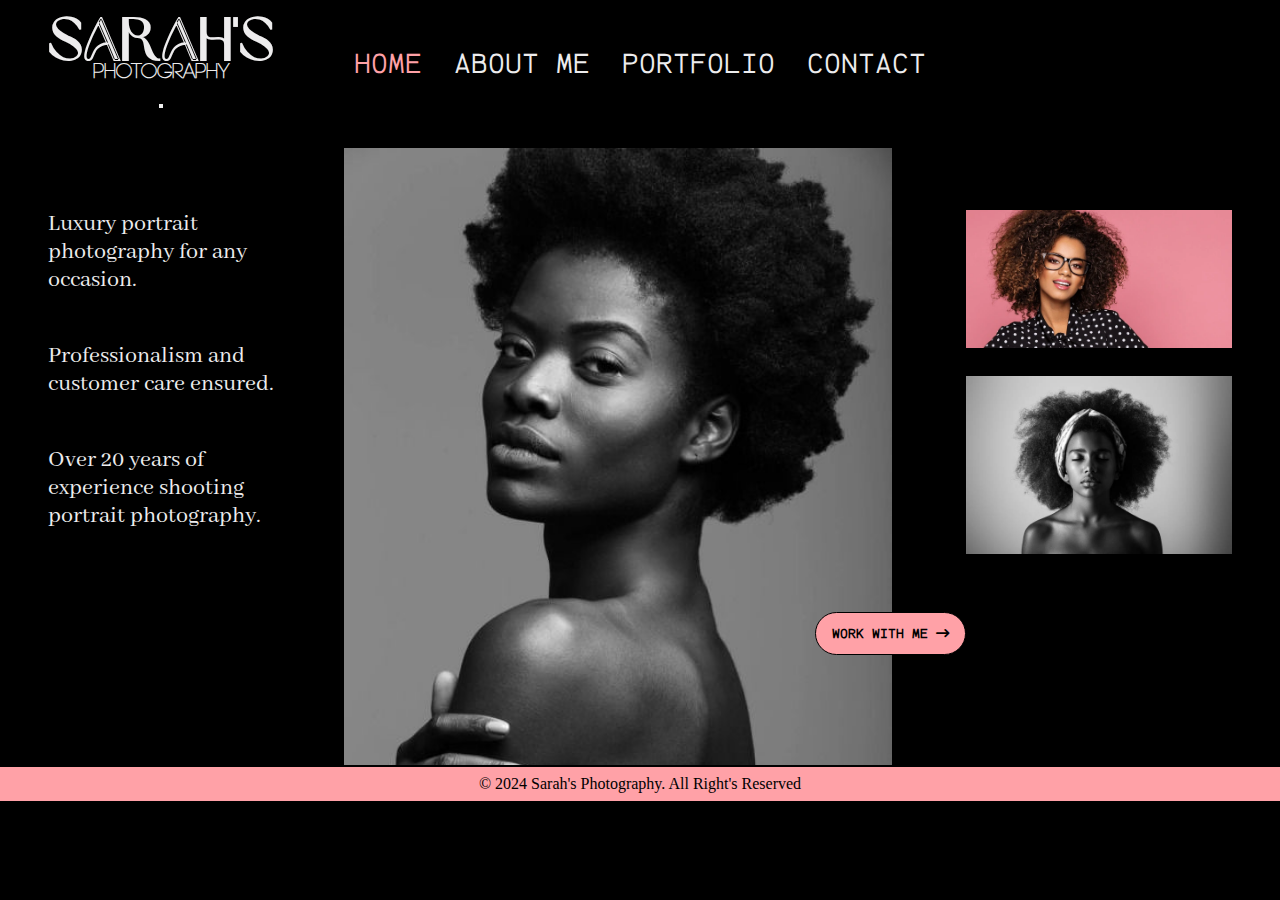
<file: index.html>
<!DOCTYPE html>
<html lang="en">
	<head>
		<meta charset="UTF-8" />
		<meta name="viewport" content="width=device-width, initial-scale=1.0" />
		<link rel="icon" href="assets/sarah-icon.jpg" type="image/x-icon" />
		<link
			href="https://cdn.jsdelivr.net/npm/bootstrap@5.3.2/dist/css/bootstrap.min.css"
			rel="stylesheet"
			integrity="sha384-T3c6CoIi6uLrA9TneNEoa7RxnatzjcDSCmG1MXxSR1GAsXEV/Dwwykc2MPK8M2HN"
			crossorigin="anonymous"
		/>

		<link
			rel="stylesheet"
			href="https://cdnjs.cloudflare.com/ajax/libs/font-awesome/6.5.1/css/all.min.css"
		/>
		<link rel="stylesheet" href="./styles/home.css" />
		<title>Sarah The Photographer</title>
	</head>
	<body>
		<!-- <header>
			<a href="./index.html" class="homelink">
				<div class="logo">
					<h2>Sarah's</h2>
					<h3>Photography</h3>
				</div></a
			>

			<nav>
				<ul>
					<li><a href="index.html" class="active">HOME</a></li>
					<li><a href="about-me.html">ABOUT ME</a></li>
					<li><a href="portfolio.html">PORTFOLIO</a></li>
					<li><a href="contact-me.html">CONTACT</a></li>
				</ul>
			</nav>
		</header> -->
		<header>
			<nav
				class="navbar navbar-expand-lg navbar-light container-fluid"
				id="realnav"
			>
				<div class="">
					<a href="./index.html" class="homelink">
						<div class="logo">
							<h2 class="">Sarah's</h2>
							<h3 class="">PHOTOGRAPHY</h3>
						</div></a
					>
					<!-- <a class="navbar-brand mr-5 ml-0 pl-0 pr-4" href="#"></a> -->
					<button
						class="navbar-toggler border"
						type="button"
						data-toggle="collapse"
						data-target="#navbarNav"
						aria-controls="navbarNav"
						aria-expanded="false"
						aria-label="Toggle navigation"
						
					>
						<span class="navbar-toggler-icon"></span>
					</button>
				</div>
				<div
					class="collapse navbar-collapse ml-5 pl-5 mr-0 pr-0"
					id="navbarNav"
				>
					<ul class="navbar-nav bd-highlight ml-5" id="flexy">
						<li class="nav-item pl-3 mr-" id="l">
							<a class="nav-link" id="active" href="index.html">HOME</a>
						</li>
						<li class="nav-item pl-4" id="l">
							<a class="nav-link" href="about-me.html">ABOUT ME</a>
						</li>
						<li class="nav-item pl-3" id="l">
							<a class="nav-link" href="portfolio.html">PORTFOLIO</a>
						</li>
						<li class="nav-item pl-4 mr-0" id="l">
							<a class="nav-link" href="contact-me.html">CONTACT</a>
						</li>
					</ul>
				</div>
			</nav>
		</header>
		<main class="container-sect">
			<section class="herosection">
				<div class="hero-text">
					<p>Luxury portrait photography for any occasion.</p>
					<p>Professionalism and customer care ensured.</p>
					<p>Over 20 years of experience shooting portrait photography.</p>
				</div>
				<div class="hero-img">
					<div class="big-img"><img src="./assets/home-b&w.jpg" /></div>
					<div class="small-images">
						<div class="small-img">
							<img src="./assets/home-coloured.jpg" />
						</div>
						<div class="small-img">
							<img src="./assets/home-b&w2.jpg" />
						</div>
						<div class="button-div">
							<button class="work-btn">
								<a href="contact-me.html"
									>work with me
									<i class="fa-solid fa-arrow-right-long"></i
								></a>
							</button>
						</div>
					</div>
				</div>
			</section>
		</main>

		<footer class="footer">
			<p>&copy; 2024 Sarah's Photography. All Right's Reserved</p>
		</footer>

		<script
			src="https://code.jquery.com/jquery-3.3.1.slim.min.js"
			integrity="sha384-q8i/X+965DzO0rT7abK41JStQIAqVgRVzpbzo5smXKp4YfRvH+8abtTE1Pi6jizo"
			crossorigin="anonymous"
		></script>
		<script
			src="https://cdn.jsdelivr.net/npm/popper.js@1.14.3/dist/umd/popper.min.js"
			integrity="sha384-ZMP7rVo3mIykV+2+9J3UJ46jBk0WLaUAdn689aCwoqbBJiSnjAK/l8WvCWPIPm49"
			crossorigin="anonymous"
		></script>
		<script
			src="https://cdn.jsdelivr.net/npm/bootstrap@4.1.3/dist/js/bootstrap.min.js"
			integrity="sha384-ChfqqxuZUCnJSK3+MXmPNIyE6ZbWh2IMqE241rYiqJxyMiZ6OW/JmZQ5stwEULTy"
			crossorigin="anonymous"
		></script>
	</body>
</html>
</file>
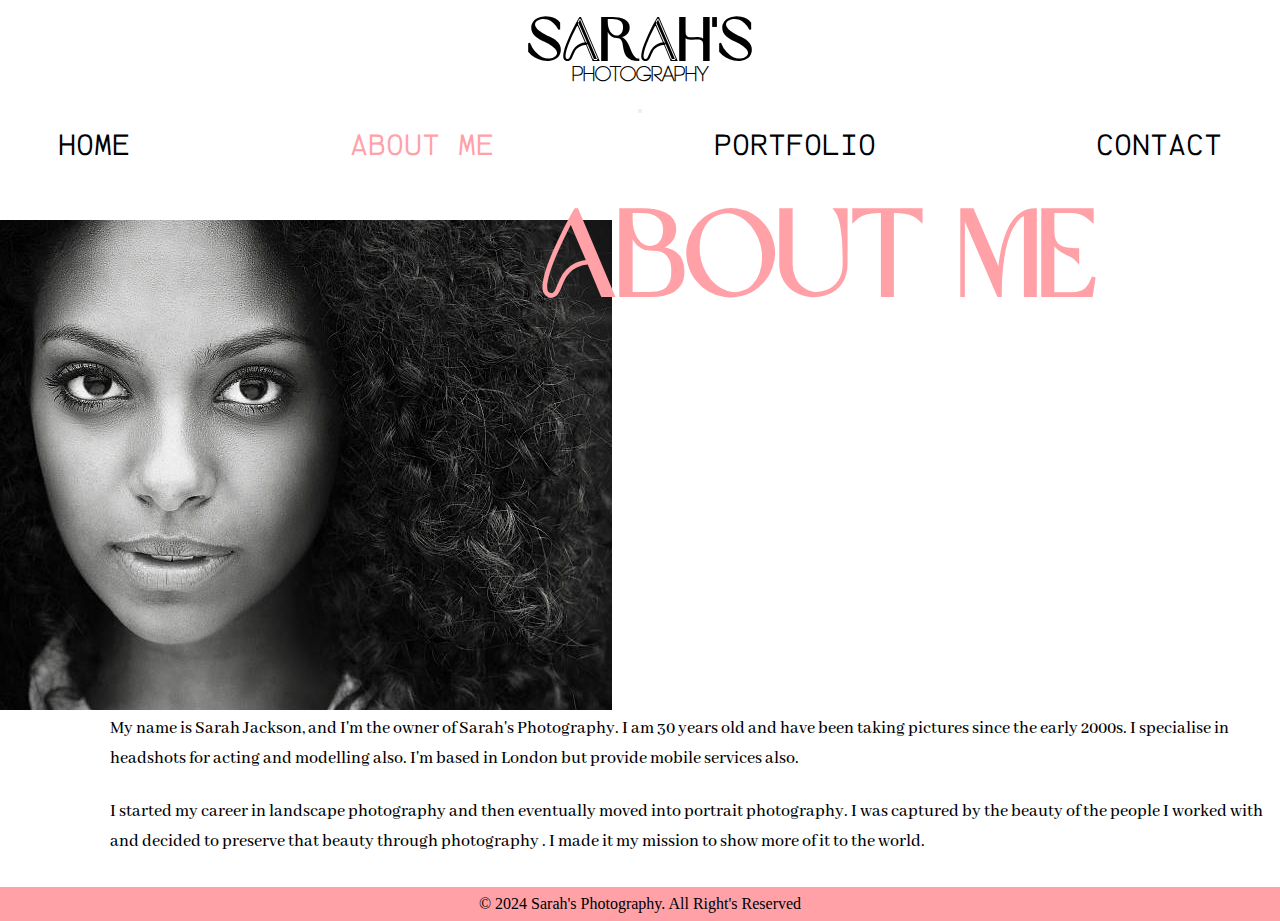
<file: about-me.html>
<!DOCTYPE html>
<html lang="en">
	<head>
		<meta charset="UTF-8" />
		<meta
			name="viewport"
			content="width=device-width, initial-scale=1.0, shrink-to-fit=no"
		/>
		<title>About</title>
		<link
			rel="stylesheet"
			href="https://cdn.jsdelivr.net/npm/bootstrap@4.1.3/dist/css/bootstrap.min.css"
			integrity="sha384-MCw98/SFnGE8fJT3GXwEOngsV7Zt27NXFoaoApmYm81iuXoPkFOJwJ8ERdknLPMO"
			crossorigin="anonymous"
		/>
		<link rel="stylesheet" href="./styles/about.css" />
	</head>
	<body>
		<header>
			<nav
				class="navbar navbar-expand-lg navbar-light container-fluid"
				id="realnav"
			>
				<div class="">
					<a href="./index.html" class="homelink">
						<div class="logo">
							<h2 class="">Sarah's</h2>
							<h3 class="">PHOTOGRAPHY</h3>
						</div></a
					>
					<!-- <a class="navbar-brand mr-5 ml-0 pl-0 pr-4" href="#"></a> -->
					<button
						class="navbar-toggler"
						type="button"
						data-toggle="collapse"
						data-target="#navbarNav"
						aria-controls="navbarNav"
						aria-expanded="false"
						aria-label="Toggle navigation"
					>
						<span class="navbar-toggler-icon"></span>
					</button>
				</div>
				<div
					class="collapse navbar-collapse ml-5 pl-5 mr-0 pr-0"
					id="navbarNav"
				>
					<ul class="navbar-nav bd-highlight" id="flexy">
						<li class="nav-item pl-3 mr-4" id="l">
							<a class="nav-link" id="anc" href="index.html">HOME</a>
						</li>
						<li class="nav-item pl-4" id="l">
							<a class="nav-link" href="about-me.html" id="active"
								>ABOUT ME</a
							>
						</li>
						<li class="nav-item pl-3" id="l">
							<a class="nav-link" href="portfolio.html">PORTFOLIO</a>
						</li>
						<li class="nav-item pl-4 mr-0" id="l">
							<a class="nav-link" href="contact-me.html">CONTACT</a>
						</li>
					</ul>
				</div>
			</nav>
		</header>
		<main>
			<div class="container">
				<h1 id="page-title">About Me</h1>
				<div class="row align-items-end">
					<div class="col-12 col-lg" id="margin">
						<img src="./assets/about me.jpg" class="mb-0 pb-0 img-p" />
					</div>
					<div class="col-12 col-lg">
						<p class="text-left" id="pg1">
							My name is Sarah Jackson, and I'm the owner of Sarah's
							Photography. I am 30 years old and have been taking
							pictures since the early 2000s. I specialise in headshots
							for acting and modelling also. I'm based in London but
							provide mobile services also.
						</p>
						<br />
						<p class="text-left" id="pg2">
							I started my career in landscape photography and then
							eventually moved into portrait photography. I was captured
							by the beauty of the people I worked with and decided to
							preserve that beauty through photography . I made it my
							mission to show more of it to the world.
						</p>
					</div>
				</div>
			</div>
		</main>
		<footer class="footer">
			<p>&copy; 2024 Sarah's Photography. All Right's Reserved</p>
		</footer>
		<script
			src="https://code.jquery.com/jquery-3.3.1.slim.min.js"
			integrity="sha384-q8i/X+965DzO0rT7abK41JStQIAqVgRVzpbzo5smXKp4YfRvH+8abtTE1Pi6jizo"
			crossorigin="anonymous"
		></script>
		<script
			src="https://cdn.jsdelivr.net/npm/popper.js@1.14.3/dist/umd/popper.min.js"
			integrity="sha384-ZMP7rVo3mIykV+2+9J3UJ46jBk0WLaUAdn689aCwoqbBJiSnjAK/l8WvCWPIPm49"
			crossorigin="anonymous"
		></script>
		<script
			src="https://cdn.jsdelivr.net/npm/bootstrap@4.1.3/dist/js/bootstrap.min.js"
			integrity="sha384-ChfqqxuZUCnJSK3+MXmPNIyE6ZbWh2IMqE241rYiqJxyMiZ6OW/JmZQ5stwEULTy"
			crossorigin="anonymous"
		></script>
	</body>
</html>
</file>
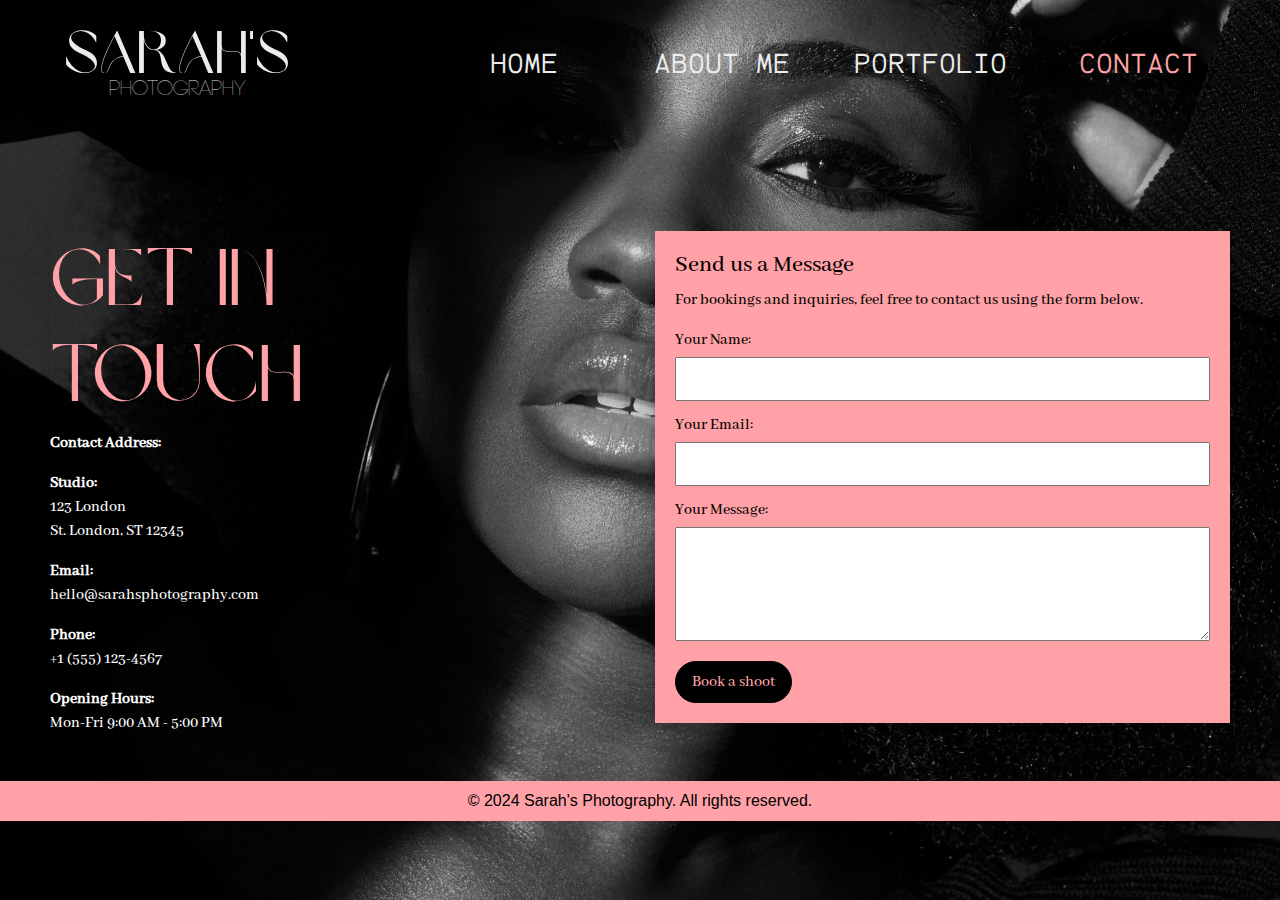
<file: contact-me.html>
<!DOCTYPE html>
<html lang="en">
	<head>
		<meta charset="UTF-8" />
		<meta name="viewport" content="width=device-width, initial-scale=1.0" />
		<title>Contact Us - Sarah's Photography</title>
		<!-- Add Bootstrap CSS Link -->
		<link
			rel="stylesheet"
			href="https://maxcdn.bootstrapcdn.com/bootstrap/4.0.0/css/bootstrap.min.css"
		/>
		<link rel="stylesheet" href="./styles/contact.css" />
	</head>

	<body>
		<!-- Header Section -->
		<header>
			<nav class="navbar navbar-expand-lg navbar-dark" id="realnav">
				<div class="">
					<a href="./index.html" class="homelink">
						<div class="logo">
							<h2 class="">Sarah's</h2>
							<h3 class="">PHOTOGRAPHY</h3>
						</div></a
					>
					<!-- <a class="navbar-brand mr-5 ml-0 pl-0 pr-4" href="#"></a> -->
					<button
						class="navbar-toggler border"
						type="button"
						data-toggle="collapse"
						data-target="#navbarNav"
						aria-controls="navbarNav"
						aria-expanded="false"
						aria-label="Toggle navigation"
					>
						<span class="navbar-toggler-icon"></span>
					</button>
				</div>
				<div
					class="collapse navbar-collapse ml-0 pl-5 mr-0 pr-0"
					id="navbarNav"
				>
					<ul class="navbar-nav bd-highlight ml-5" id="flexy">
						<li class="nav-item pl-3 mr-4" id="l">
							<a class="nav-link" href="index.html">HOME</a>
						</li>
						<li class="nav-item pl-4" id="l">
							<a class="nav-link" href="about-me.html">ABOUT ME</a>
						</li>
						<li class="nav-item pl-3" id="l">
							<a class="nav-link" href="portfolio.html">PORTFOLIO</a>
						</li>
						<li class="nav-item pl-4 mr-0" id="l">
							<a class="nav-link" id="active" href="contact-me.html"
								>CONTACT</a
							>
						</li>
					</ul>
				</div>
			</nav>
		</header>

		<!-- Container Fluid Section -->
		<div class="container-fluid">
			<div class="row">
				<!-- Get In Touch Section -->
				<div class="col-md-6">
					<section class="get-in-touch-section">
						<h3 class="colour">
							Get In <br />
							Touch
						</h3>
						<p><strong>Contact Address:</strong></p>
						<p>
							<strong>Studio:</strong> <br />
							123 London <br />
							St. London, ST 12345
						</p>
						<p>
							<strong>Email:</strong> <br />
							hello@sarahsphotography.com
						</p>
						<p>
							<strong>Phone:</strong> <br />
							+1 (555) 123-4567
						</p>
						<p>
							<strong>Opening Hours:</strong> <br />
							Mon-Fri 9:00 AM - 5:00 PM
						</p>
					</section>
				</div>

				<!-- Contact Form Section -->
				<div class="col-md-6">
					<section class="contact-form-section">
						<h4>Send us a Message</h4>
						<p>
							For bookings and inquiries, feel free to contact us using
							the form below.
						</p>
						<form action="#" method="post">
							<label for="name">Your Name:</label>
							<input type="text" id="name" name="name" required />
							<label for="email">Your Email:</label>
							<input type="email" id="email" name="email" required />
							<label for="message">Your Message:</label>
							<textarea
								id="message"
								name="message"
								rows="4"
								required
							></textarea>
							<button type="submit" class="button">Book a shoot</button>
						</form>
					</section>
				</div>
			</div>
		</div>

		<!-- Footer Section -->
		<div class="footer">
			<p>&copy; 2024 Sarah's Photography. All rights reserved.</p>
		</div>

		<!-- Add Bootstrap JS and Popper.js -->
		<script src="https://code.jquery.com/jquery-3.2.1.slim.min.js"></script>
		<script src="https://cdnjs.cloudflare.com/ajax/libs/popper.js/1.12.9/umd/popper.min.js"></script>
		<script src="https://maxcdn.bootstrapcdn.com/bootstrap/4.0.0/js/bootstrap.min.js"></script>
	</body>
</html>
</file>
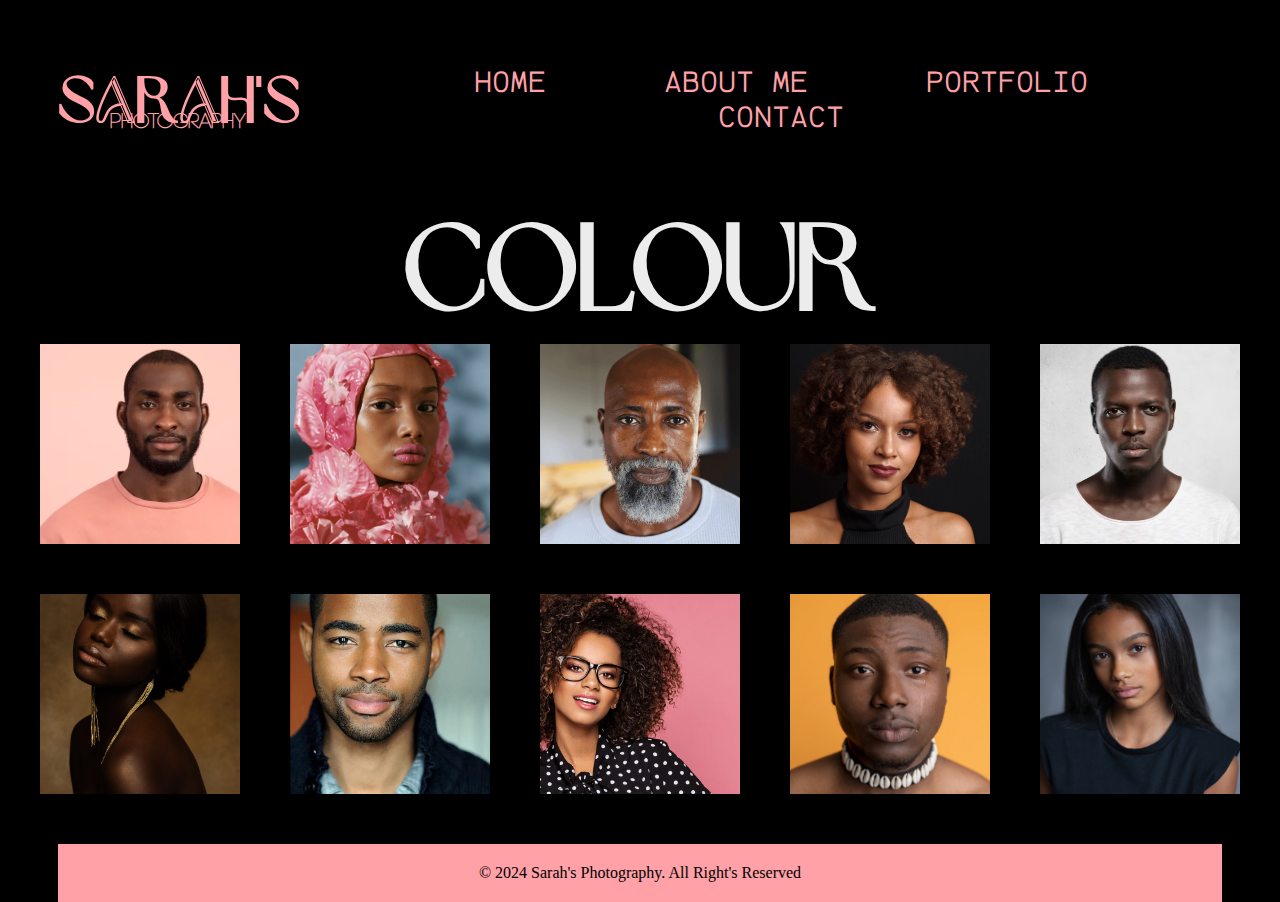
<file: portfolio-colour.html>
<!DOCTYPE html>
<html lang="en">
<head>
  <meta charset="UTF-8">
  <title>Portfolio Colour</title>
  <link href="./styles/portfolio-colour.css" rel="stylesheet">
</head>
<header>
  <div class="logo">
    <h2>Sarah's</h2>
    <h3>Photography</h3>
  </div>
  <nav>
    <ul>
      <li><a href="index.html">HOME</a></li>
      <li><a href="about-me.html">ABOUT ME</a></li>
      <li><a href="portfolio.html">PORTFOLIO</a></li>
      <li><a href="contact-me.html">CONTACT</a></li>
    </ul>
  </nav>
</header>

<body>
<h1 class="page-title">Colour</h1>
<div class="colour-photos">
  <img src="assets/colour 1.jpg" alt="colour portrait image 1">
  <img src="assets/portfolio 2 & colour 2.jpg" alt="colour portrait image 2">
  <img src="assets/colour 3.jpg" alt="colour portrait image 3">
  <img src="assets/colour 4.jpg" alt="colour portrait image 4">
  <img src="assets/colour 5.jpg" alt="colour portrait image 5">
  <img src="assets/colour 6.jpg" alt="colour portrait image 6">
  <img src="assets/colour 7.jpg" alt="colour portrait image 7">
  <img src="assets/home page 2 & colour 8.jpg" alt="colour portrait image 8">
  <img src="assets/colour 9.jpg" alt="colour portrait image 9">
  <img src="assets/colour 10.jpg" alt="colour portrait image 10">
</div>
</body>

<footer class="footer">
  <p>&copy; 2024 Sarah's  Photography. All Right's Reserved</p>
</footer>
</html>
</file>
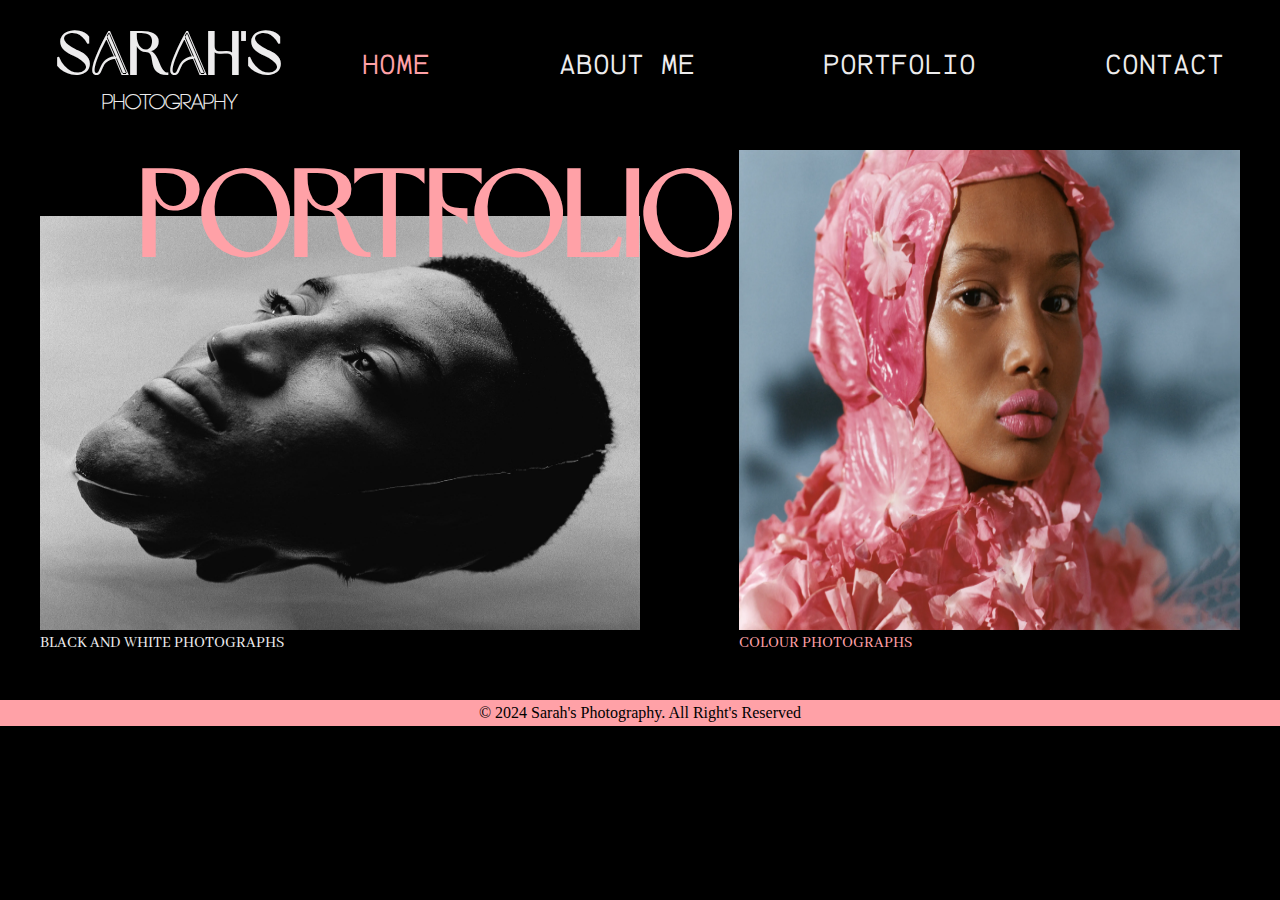
<file: portfolio.html>
<!DOCTYPE html>
<html lang="en">
	<head>
		<meta charset="UTF-8" />
		<title>Portfolio</title>
		<link href="./styles/portfolio.css" rel="stylesheet" />
	</head>

	<body>
		<header>
			<div class="logo">
				<h2>Sarah's</h2>
				<h3>Photography</h3>
			</div>
			<nav>
				<ul>
					<li><a href="index.html" class="active">HOME</a></li>
					<li><a href="about-me.html">ABOUT ME</a></li>
					<li><a href="portfolio.html">PORTFOLIO</a></li>
					<li><a href="contact-me.html">CONTACT</a></li>
				</ul>
			</nav>
		</header>
		<h1 class="page-title">Portfolio</h1>
		<div class="image-container">
			<figure class="left">
				<a href="portfolio-b&w.html">
					<img
						src="assets/portfolio 1 & b&w 5.jpg"
						style="width: 600px; height: 414px"
						alt="b&w image of  man floating in water"
					/>
				</a>
				<figcaption class="b-w">BLACK AND WHITE PHOTOGRAPHS</figcaption>
			</figure>
			<figure class="right">
				<a href="portfolio-colour.html">
					<img
						src="assets/portfolio 2 & colour 2.jpg"
						style="width: 501px; height: 480px"
						alt="b&w image of  man floating in water"
					/>
				</a>
				<figcaption class="colour">COLOUR PHOTOGRAPHS</figcaption>
			</figure>
		</div>
	</body>

	<footer class="footer">
		<p>&copy; 2024 Sarah's Photography. All Right's Reserved</p>
	</footer>
</html>
</file>
<file: styles/home.css>
:root {
	--white-color: #edeced;
	--pink-color: #ffa1a7;
	--black-color: #000000;
}

* {
	padding: 0;
	margin: 0;
	box-sizing: border-box;
}

/* fonts */
@font-face {
	font-family: "Brown Sugar Font Family";
	src: url("../assets/Brown-Sugar-Font/Brown\ Sugar\ .ttf");
}
@font-face {
	font-family: "code";
	src: url("../assets/code/CODE\ Light.otf");
}
@font-face {
	font-family: "anka coder";
	src: url("../assets/anka-coder/AnkaCoder-r.ttf");
}
@font-face {
	font-family: "Abhaya Libre";
	src: url("../assets/Abhaya_Libre/AbhayaLibre-Regular.ttf");
}

html,
body {
	background-color: var(--black-color);
}

/* header */

/* header {
	display: flex;
	align-items: center;
	gap: 5rem;
	position: sticky;
	justify-content: space-between;
	top: 0;
	background: var(--black-color);
	padding: 1.2rem 3rem;
	z-index: 1;
} */

header {
	display: flex;
	align-items: center;
	gap: 5rem;
	position: sticky;
	background: var(--black-color);
	padding: 1rem 3rem;
}
#realnav {
	display: flex;
	align-items: center;
	gap: 5rem;
	justify-content: space-between;
	top: 0;
}

.logo {
	display: flex;
	flex-direction: column;
	align-items: center;
	justify-content: center;
	gap: 0;
}

#active {
	color: #ffa1a7;
}

.logo h2 {
	font-family: "Brown Sugar Font Family", sans-serif;
	font-size: 60px;
	margin: 0;
	color: var(--white-color);
	line-height: 0.8;
}

.logo h3 {
	margin: 0;
	font-family: "code", sans-serif;
	font-size: 21px;
	color: var(--white-color);
	line-height: 0.8;
}

/* navigation */

nav {
	font-family: "Anka Coder", sans-serif;
	font-size: 28px;
	text-align: center;

	/* flex: 1; */
}

nav ul li {
	list-style-type: none;
	padding: 0;
	margin: 0;
}
nav ul {
	display: flex;
	flex-direction: row;
	justify-content: space-between;
	align-items: center;
	gap: 2rem;
	margin: 0;
}

#navbarNav ul li a:hover {
	color: #ffa1a7;
	text-decoration: underline;
	margin-right: 0;
}
nav ul li a,
#l a {
	color: var(--white-color);
	text-decoration: none;
	margin: 0;
}

nav ul li a:hover {
	color: var(--pink-color);
	text-decoration: underline;
}

#l #active {
	color: #ffa1a7;
}

.homelink {
	color: transparent;
	text-decoration: none;
}
#flexy {
	flex: 1;
}

#l {
	font-family: "Anka Coder", sans-serif;
	font-size: 28px;
	/* margin: 5px; */
	text-align: center;
	/* padding: 0 10px; */
}

/* main body */
.container-sect {
	display: flex;
	flex-direction: column;
	justify-content: center;
	align-items: center;
	padding: 1rem 3rem 0 3rem;
	margin-bottom: 0;
}
.herosection {
	display: flex;
	flex-direction: row;
	gap: 2rem;
	justify-content: space-between;
	/* padding: 0 2rem; */
}
.hero-img {
	display: flex;
	position: relative;
	flex-direction: row;
	padding-bottom: 0;
	width: 75%;
	gap: 2rem;
	justify-content: space-between;
}
.hero-text {
	display: flex;
	flex-direction: column;
	gap: 3rem;
	width: 20%;
	color: var(--white-color);
	font-family: "Abhaya Libre", sans-serif;
	font-size: 24px;
	padding-top: 4rem;
}
.small-images {
	display: flex;
	flex-direction: column;
	gap: 1.5rem;
	padding-top: 4rem;
}
.small-images {
	width: 30%;
}
.small-img img {
	width: 100%;
}
.big-img {
	width: 65%;
	height: 100%;
	/* overflow: hidden; */
}
.big-img img {
	width: 95%;
	height: 100%;
	/* object-position: 0 50px; */
	object-fit: contain;
}
.button-div {
	position: absolute;
	bottom: 18%;
	right: 30%;
}
.button-div button {
	background-color: var(--pink-color);
	color: var(--black-color);
	border: 1px solid var(--black-color);
	padding: 0.8rem 1rem;
	border-radius: 2rem;
	font-family: "Anka Coder", sans-serif;
	text-transform: uppercase;
	transition: all 0.2s ease-in;
}
.button-div button:hover {
	transform: scale(1.2);
	cursor: pointer;
}

button a {
	text-decoration: none;
	color: black;
	font-weight: 600;
}

/* Footer */

.footer {
	color: var(--black-color);
	text-align: center;
	padding: 0.5rem;
	background-color: var(--pink-color);
}

.footer p {
	margin-bottom: 0;
}

/* responsiveness */
@media only screen and (max-width: 600px) {
	.herosection {
		flex-direction: column;
	}
	.container-sect {
		padding: 1rem;
	}
	.hero-text {
		width: 100%;
		gap: 0.3rem;
		font-size: 1rem;
		padding-top: 0.5rem;
	}
	.hero-text p {
		margin-bottom: 0;
	}
	.hero-img {
		width: 100%;
		flex-direction: column;
		gap: 1rem;
	}
	.footer p {
		font-size: 14px;
	}
	.small-images {
		padding-top: 1rem;
	}
	.small-images {
		width: 100%;
	}
	.button-div {
		top: 30%;
		right: 5%;
	}
	.header {
		gap: 0.5rem;
		padding: 1rem;
	}
	.big-img,
	.big-img img {
		width: 100%;
	}
}
</file>
<file: styles/about.css>
/* Fonts */

@font-face {
	font-family: "Brown Sugar Font Family";
	src: url("../assets/Brown-Sugar-Font/Brown\ Sugar\ .ttf");
}
@font-face {
	font-family: "code";
	src: url("../assets/code/CODE\ Light.otf");
}
@font-face {
	font-family: "anka coder";
	src: url("../assets/anka-coder/AnkaCoder-r.ttf");
}
@font-face {
	font-family: "Abhaya Libre";
	src: url("../assets/Abhaya_Libre/AbhayaLibre-Medium.ttf");
}

/* Webpage */

* {
	padding: 0;
	margin: 0;
	box-sizing: border-box;
}
html {
	background-color: #fff;
}

/* Headers */

/* #header {
	display: flex;
	justify-content: space-evenly;
} */

header {
	display: flex;
	align-items: center;
	gap: 5rem;
	position: sticky;
	background: #fff;
	padding: 1rem 3rem;
}

.logo {
	display: flex;
	flex-direction: column;
	align-items: center;
	justify-content: center;
	gap: 0;
}

.logo h2 {
	font-family: "Brown Sugar Font Family", sans-serif;
	font-size: 60px;
	margin: 0;
	color: #000;
	line-height: 0.8;
}

.logo h3 {
	font-family: "code", sans-serif;
	font-size: 21px;
	color: #000;
}
#active {
	color: #ffa1a7;
}

/* navigation */

nav {
	font-family: "Anka Coder", sans-serif;
	font-size: 28px;
	text-align: center;
	flex: 1;
}

nav ul li {
	list-style-type: none;
	padding: 0;
	margin: 0;
}
nav ul {
	display: flex;
	flex-direction: row;
	justify-content: space-between;
	gap: 2rem;
	margin: 0;
}

nav ul li a {
	color: #000000;
	text-decoration: none;
}

nav ul li a:hover {
	color: #ffa1a7;
	text-decoration: underline;
}

/* Navigation */

#flexy {
	flex: 1;
}

#l {
	font-family: "Anka Coder", sans-serif;
	font-size: 30px;
	/* margin: 5px; */
	text-align: center;
	padding: 10px;
}
.homelink {
	color: transparent;
	text-decoration: none;
}
.homelink:hover {
	text-decoration: none !important;
}

nav li {
	list-style-type: none;
	padding: 0;
	margin: 0;
}

nav ul li a {
	color: #000000;
	text-decoration: none;
	/* padding: 10px; */
}

/* #navbarNav ul {
	flex: 1;
} */

#navbarNav ul li a:hover {
	color: #ffa1a7;
	text-decoration: underline;
	margin-right: 0;
}

/*#realnav {
  margin-right: 0;
  display: flex;
  justify-content: space-between;

}
*/

/* Body */

body {
	margin: 0;
}

.container {
	padding-left: 0;
	padding-right: 0;
}

.container > .row {
	margin-left: 0;
	margin-right: 0;
}

.col-12,
.col-lg {
	padding-left: 0;
	padding-right: 0;
}

.colour {
	color: #ffa1a7;
	font-family: "Abhaya Libre", sans-serif;
}

.b-w {
	color: #edeced;
	font-family: "Abhaya Libre", sans-serif;
}

h1 {
	font-family: "Brown Sugar Font Family", sans-serif;
	font-size: 120px;
	color: #ffa1a7;
	position: absolute;
	top: 180px; /* Adjust this value to position the h1 vertically on the image */
	right: 100px;
	width: 50%; /* Adjust this value to control how much of the h1 is on the image */
	z-index: 1;
}

#margin {
	margin-bottom: 0;
}

.container {
	padding: 30px 0;
}

#pg1 {
	/* margin-top: 150px; */
	padding-left: 110px;
	line-height: 30px;
	font-family: "Abhaya Libre", sans-serif;
	font-size: 18px;
}

#pg2 {
	margin-top: 5px;
	padding-left: 110px;
	line-height: 30px;
	font-family: "Abhaya Libre", sans-serif;
	font-size: 18px;
	margin-bottom: 0;
}

#img-p {
	position: relative;
	right: 0px;
	top: 0px;
	z-index: -1;
}

#img-p {
	margin-bottom: 0;
}

.image-container {
	display: flex;
}

.img-container figure {
	flex: 1;
}

.image-container figure a {
	text-decoration: none;
}

.image-container figure img:hover {
	transform: scale(1.1);
	transition: transform 0.5s ease-in-out;
}

#div2 {
	margin-right: 0;
	padding-right: 0;
}

/* Footer */

.footer {
	color: black;
	text-align: center;
	padding: 8px;
	background-color: #ffa1a7;
	margin-top: 0;
}

.footer > p {
	margin: 0;
}
</file>
<file: styles/contact.css>
/* Font Definitions */
@font-face {
	font-family: "Brown Sugar Font Family";
	src: url("../assets/Brown-Sugar-Font/Brown\ Sugar\ .ttf");
}

@font-face {
	font-family: "code";
	src: url("../assets/code/CODE\ Light.otf");
}

@font-face {
	font-family: "anka coder";
	src: url("../assets/anka-coder/AnkaCoder-r.ttf");
}

@font-face {
	font-family: "Abhaya Libre";
	src: url("../assets/Abhaya_Libre/AbhayaLibre-Medium.ttf");
}

/* Body Styling */

* {
	padding: 0;
	margin: 0;
	box-sizing: border-box;
}

html,
body {
	margin: 0;
	padding: 0;
	height: 100vh;
	background-color: #000000;
	background-image: url("../assets/contact\ image.jpg");
	background-position: top;
	background-size: cover;
	background-repeat: no-repeat;
	background-attachment: fixed;
	/* Fixed background attachment for better responsiveness */
}

/* Header Styling */
header {
	display: flex;
	align-items: center;
	gap: 3rem;
	background: transparent;
	padding: 1.3rem 3rem;
	justify-content: space-between;
	background-color: transparent;
	color: #fff;
	text-align: center;
}

/* Logo Styling */
.logo {
	display: flex;
	flex-direction: column;
	align-items: center;
	justify-content: center;
}
.logo h2 {
	font-family: "Brown Sugar Font Family", sans-serif;
	font-size: 60px;
	margin: 0;
	color: #edeced;
	line-height: 0.8;
}

.logo h3 {
	margin: 0;
	font-family: "code", sans-serif;
	font-size: 21px;
	color: #edeced;
}

/* Heading 3 Styling */
.colour {
	font-family: "Brown Sugar Font Family", sans-serif;
	font-size: 80px;
	color: #ffa1a7;
}

/* Navigation Styling */
nav {
	font-family: "Anka Coder", sans-serif;
	font-size: 28px;
	text-align: center;
	/* flex: 1; */
}

nav ul li {
	list-style-type: none;
	display: inline;
	/* margin: 0 20px; */
}
nav ul {
	display: flex;
	flex-direction: row;
	justify-content: space-between;
	gap: 2rem;
	margin: 0;
}

nav ul li a,
#l a {
	color: #edeced;
	text-decoration: none;
}

nav ul li a:hover {
	color: #ffa1a7;
	text-decoration: underline;
}
#flexy {
	flex: 1;
}
#realnav {
	display: flex;
	align-items: center;
	gap: 5rem;
	justify-content: space-between;
	top: 0;
}

#l {
	font-family: "Anka Coder", sans-serif;
	font-size: 28px;
	/* margin: 5px; */
	text-align: center;
	/* padding: 0 10px; */
}

#l #active {
	color: #ffa1a7;
}

.homelink {
	color: transparent;
	text-decoration: none;
}
.homelink:hover {
	text-decoration: none !important;
}

.active {
	color: #ffa1a7;
}

/* Container Fluid Styling */
.container-fluid {
	padding: 100px 50px 30px 50px;
}

/* Section Styling */

/* Get In Touch Section Styling */
.get-in-touch-section {
	max-width: 600px;
	/* margin: 20px auto; */
	/* padding: 20px; */
	box-shadow: 0 0 10px rgba(0, 0, 0, 0.1);
	font-family: "Abhaya Libre", sans-serif;
	background-color: transparent;
	color: #fff; /* Text color set to white */
}

/* Contact Form Section Styling */
.contact-form-section {
	max-width: 600px;
	/* margin: 20px auto; */
	padding: 20px;
	box-shadow: 0 0 10px rgba(0, 0, 0, 0.1);
	font-family: "Abhaya Libre", sans-serif;
	background-color: #ffa1a7;
	color: #000000;
}

/* Form Styling */
form {
	width: 100%;
	box-sizing: border-box;
}

label {
	display: block;
	margin-bottom: 5px;
}

input,
textarea {
	width: 100%;
	padding: 8px;
	margin-bottom: 12px;
	box-sizing: border-box;
}

button {
	background-color: #000000;
	color: #ffa1a7;
	padding: 8px 16px;
	border: none;
	cursor: pointer;
	border: 1px solid #000;
	border-radius: 32px;
	transition: all 0.5s ease-in-out;
}

button:hover {
	background-color: transparent;
	border: 1px solid #000000;
	color: #000000;
	transform: scale(1.1);
}

/* Address Positioning */

/* Footer */
.footer {
	color: black;
	text-align: center;
	padding: 8px;
	background-color: #ffa1a7;
}

.footer p {
	margin-bottom: 0;
}
</file>
<file: styles/portfolio-colour.css>
/* Fonts */


@font-face {
	font-family: "Brown Sugar Font Family";
	src: url("../assets/Brown-Sugar-Font/Brown\ Sugar\ .ttf");
}
@font-face {
	font-family: "code";
	src: url("../assets/code/CODE\ Light.otf");
}
@font-face {
	font-family: "anka coder";
	src: url("../assets/anka-coder/AnkaCoder-r.ttf");
}
@font-face {
	font-family: "Abhaya Libre";
	src: url("../assets/Abhaya_Libre/AbhayaLibre-Medium.ttf");
}

/* Webpage */

html {
	background-color: #000000;
	margin-left: 50px;
	margin-right: 50px;
}

/* Headers */

header {
	display: flex;
	align-items: center;
	justify-content: space-between;
}

h1 {
	font-family: 'Brown Sugar Font Family', sans-serif;
	font-size: 120px;
	color: #EDECED;
}

h2 {
	font-family: 'Brown Sugar Font Family', sans-serif;
	font-size: 64px;
	color: #FFA1A7;
}

h3 {
	position: absolute;
	font-family: 'code', sans-serif;
	font-size: 21px;
	color: #FFA1A7;
	top: 90px;
	left: 110px
}

/* Navigation */

nav {
	font-family: 'Anka Coder', sans-serif;
	font-size: 30px;
	margin: 0px;
	text-align: center;
	padding: 5px;
}

nav li {
	list-style-type: none;
	padding: 0;
	margin: 0;
}

nav ul li {
	display: inline-block;
	margin: 0 40px;
}

nav ul li a {
	color: #FFA1A7;
	text-decoration: none;
	padding: 10px;
}

nav ul li a:hover {
	color: #EDECED;
	text-decoration: underline;
}

/* Body */

.page-title {
	text-align: center;
	margin: 0;
}

.colour-photos {
	display: grid;
	grid-template-columns: repeat(5,200px);
	grid-gap: 50px;
	justify-content: center;
}

.colour-photos img {
	width: 200px;
	height: 200px;
	object-fit: cover;
	position: relative;
}

/* Footer */

.footer {
	position: relative;
	top: 50px;
	color: black;
	text-align: center;
	padding: 4px;
	background-color: #FFA1A7;
}
</file>
<file: styles/portfolio.css>
/* Fonts */

@font-face {
	font-family: "Brown Sugar Font Family";
	src: url("../assets/Brown-Sugar-Font/Brown\ Sugar\ .ttf");
}
@font-face {
	font-family: "code";
	src: url("../assets/code/CODE\ Light.otf");
}
@font-face {
	font-family: "anka coder";
	src: url("../assets/anka-coder/AnkaCoder-r.ttf");
}
@font-face {
	font-family: "Abhaya Libre";
	src: url("../assets/Abhaya_Libre/AbhayaLibre-Regular.ttf");
}

/* Webpage */

* {
	padding: 0;
	margin: 0;
	box-sizing: border-box;
}

html {
	background-color: #000;
}
/* Headers */

header {
	display: flex;
	align-items: center;
	gap: 5rem;
	background: #000;
	padding: 1rem 3.5rem;
}

.logo {
	display: flex;
	flex-direction: column;
	align-items: center;
	justify-content: center;
	gap: 0;
}

h1 {
	font-family: "Brown Sugar Font Family", sans-serif;
	font-size: 120px;
	margin: 0;
	color: #ffa1a7;
}

h2 {
	font-family: "Brown Sugar Font Family", sans-serif;
	font-size: 60px;
	margin: 0;
	color: #edeced;
}

h3 {
	font-family: "code", sans-serif;
	font-size: 21px;
	color: #edeced;
}
.active {
	color: #ffa1a7;
}

/* navigation */

nav {
	font-family: "Anka Coder", sans-serif;
	font-size: 28px;
	text-align: center;
	flex: 1;
}

nav ul li {
	list-style-type: none;
	padding: 0;
	margin: 0;
}
nav ul {
	display: flex;
	flex-direction: row;
	justify-content: space-between;
	gap: 2rem;
	margin: 0;
}

nav ul li a {
	color: #edeced;
	text-decoration: none;
}

nav ul li a:hover {
	color: #ffa1a7;
	text-decoration: underline;
}

/* Body */

.colour {
	color: #ffa1a7;
	font-family: "Abhaya Libre", sans-serif;
}

.b-w {
	color: #edeced;
	font-family: "Abhaya Libre", sans-serif;
}

.page-title {
	position: absolute;
	top: 140px;
	left: 140px;
	z-index: 1;
}

.image-container {
	display: flex;
	flex-direction: row;
	align-items: flex-end;
	justify-content: space-between;
	position: relative;
	padding: 20px 40px 8px 40px;
}

.img-container figure {
	flex: 1;
}

.image-container figure a {
	text-decoration: none;
}

.image-container figure img:hover {
	transform: scale(1.1);
	transition: transform 0.5s ease-in-out;
}

/* Footer */

.footer {
	position: relative;
	top: 40px;
	bottom:0;
	color: black;
	text-align: center;
	padding: 4px;
	background-color: #ffa1a7;
}
</file>
